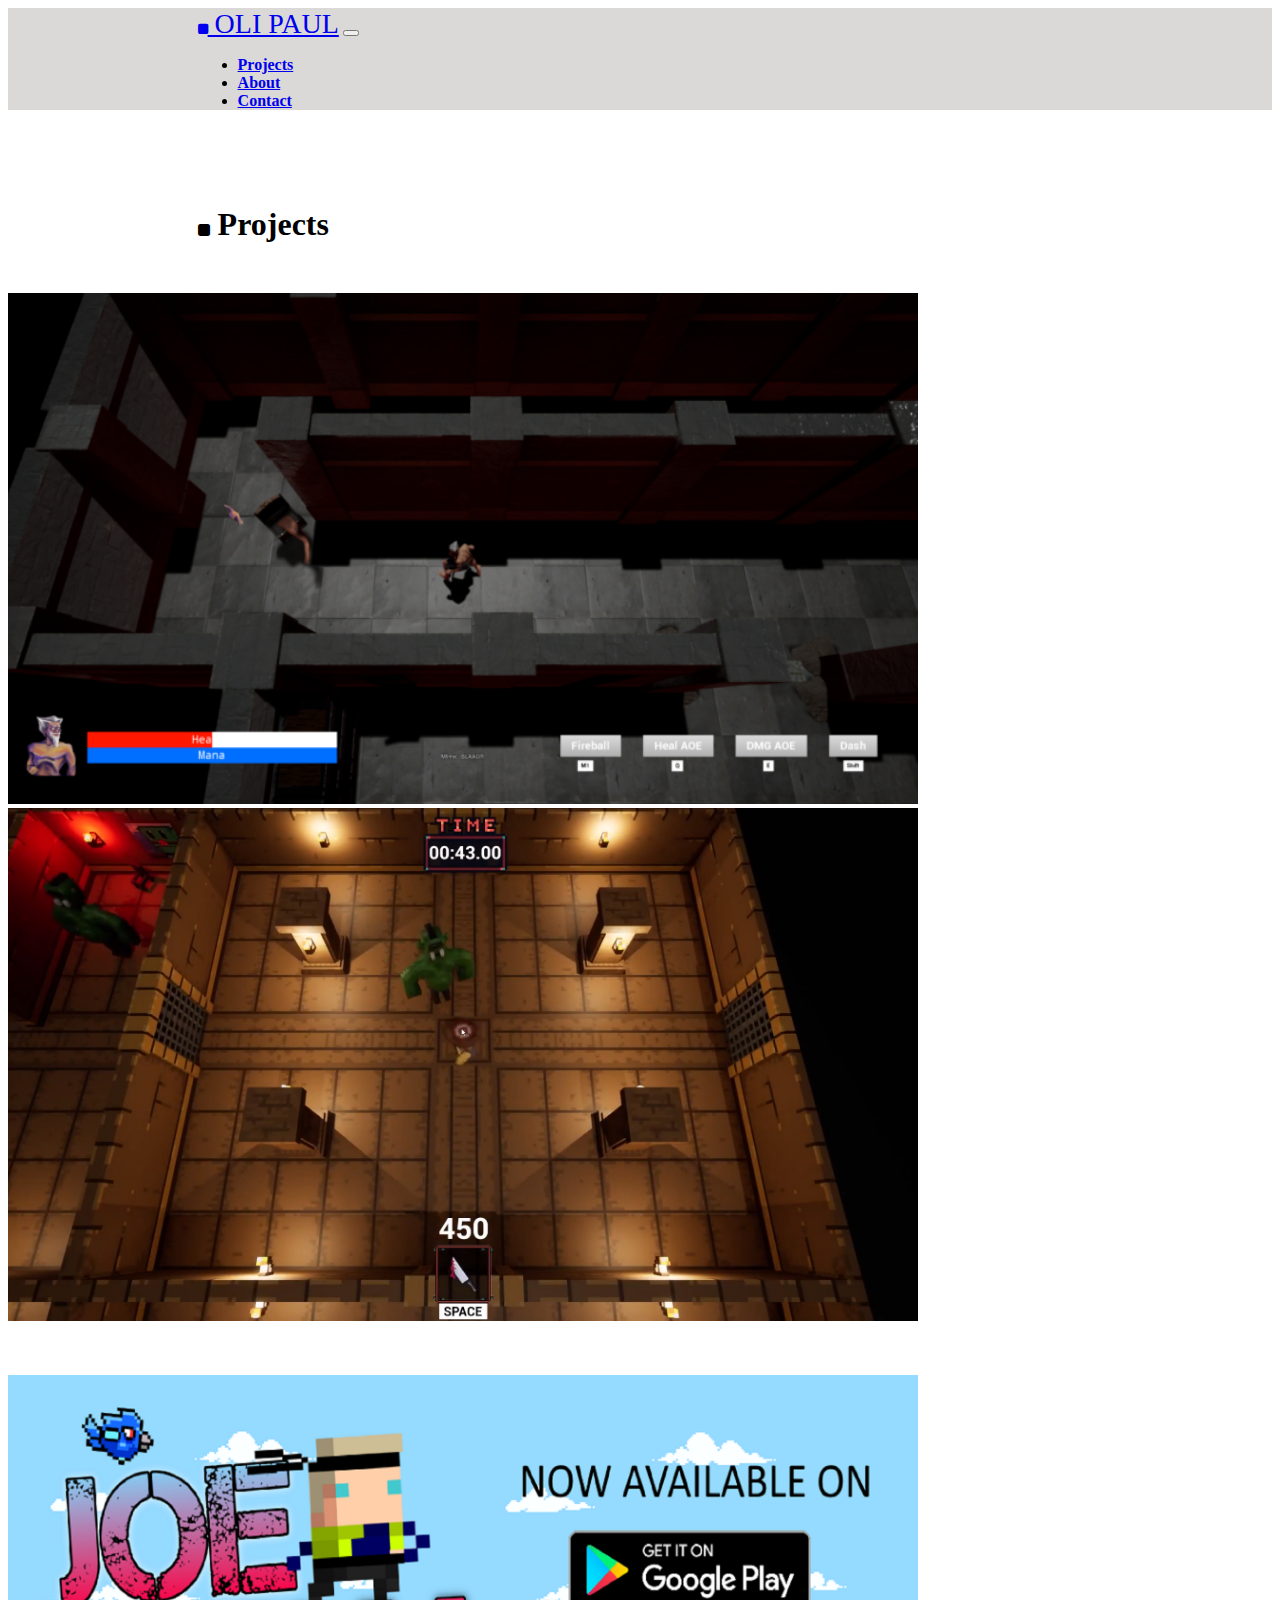
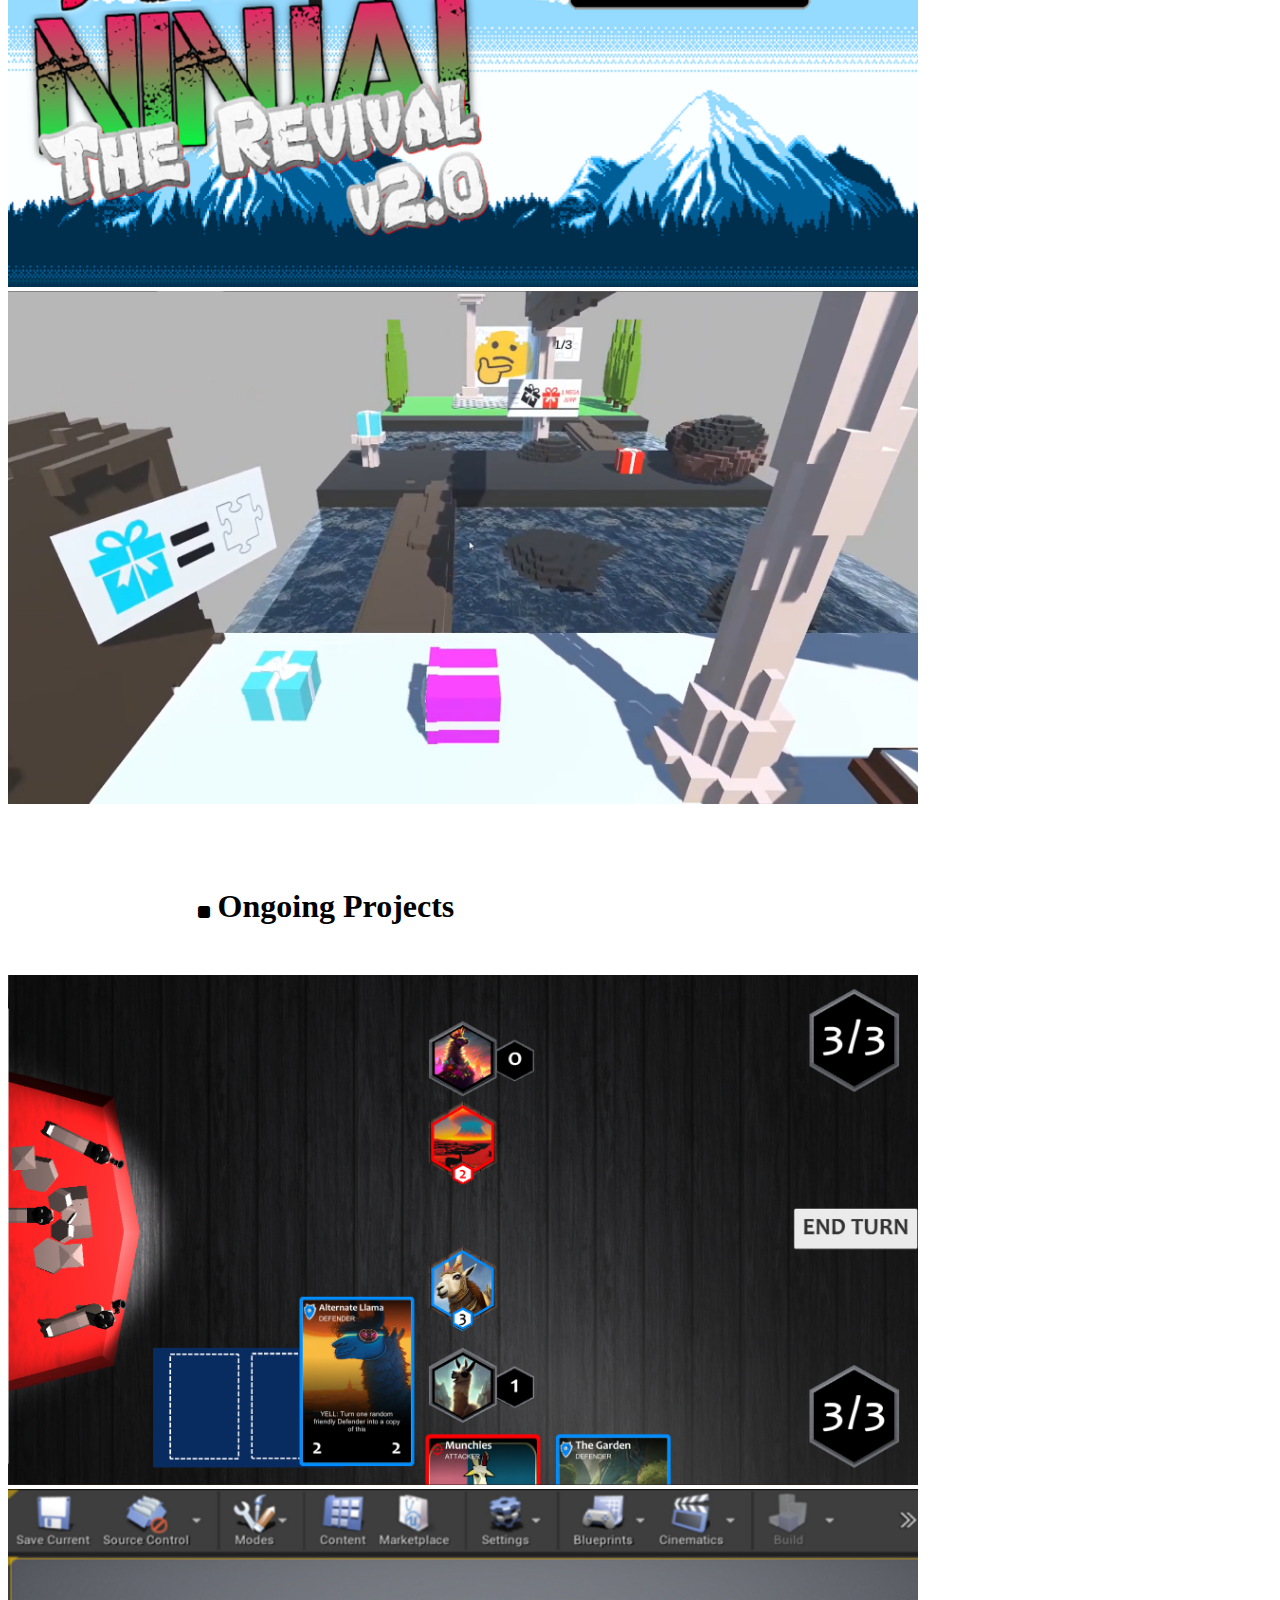
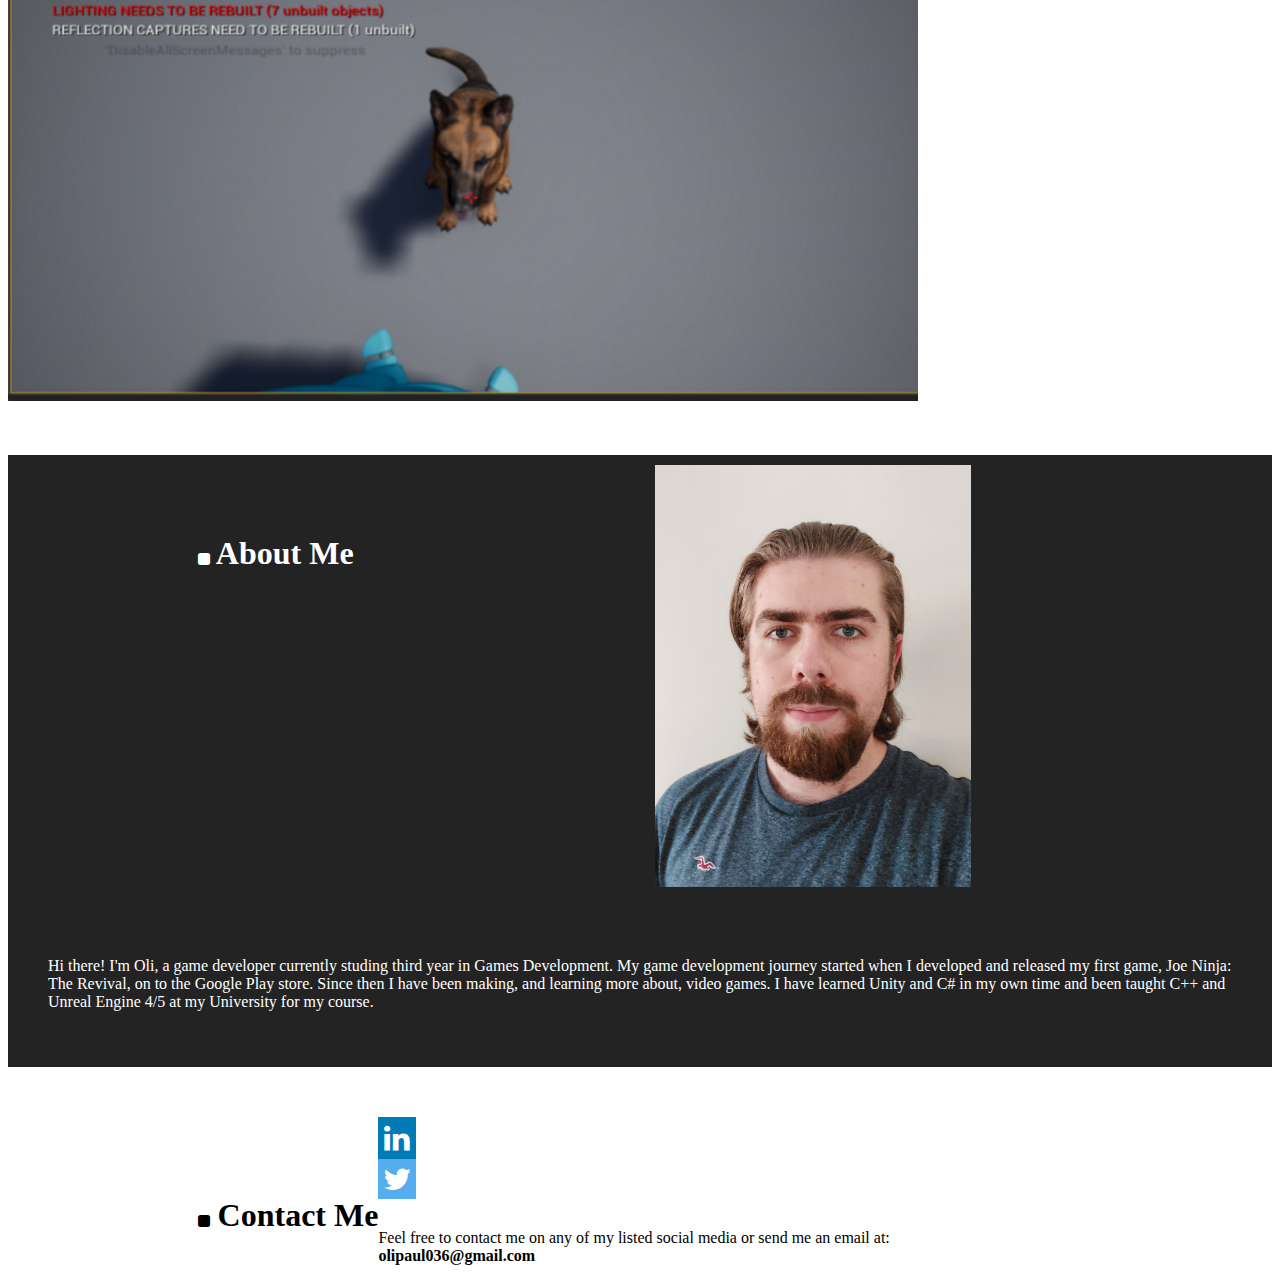
<file: PortfolioWebsite/PortfolioWebsite/Index.html>
﻿<!DOCTYPE html>

<link href="https://cdn.jsdelivr.net/npm/bootstrap@5.3.0-alpha1/dist/css/bootstrap.min.css" rel="stylesheet" integrity="sha384-GLhlTQ8iRABdZLl6O3oVMWSktQOp6b7In1Zl3/Jr59b6EGGoI1aFkw7cmDA6j6gD" crossorigin="anonymous">
<script src="https://cdn.jsdelivr.net/npm/bootstrap@5.3.0-alpha1/dist/js/bootstrap.bundle.min.js" integrity="sha384-w76AqPfDkMBDXo30jS1Sgez6pr3x5MlQ1ZAGC+nuZB+EYdgRZgiwxhTBTkF7CXvN" crossorigin="anonymous"></script>
<link rel="stylesheet" href="https://cdnjs.cloudflare.com/ajax/libs/font-awesome/4.7.0/css/font-awesome.min.css">
<link rel="stylesheet" href="CSS/Styles.css" />

<html lang="en" xmlns="http://www.w3.org/1999/xhtml">
<head>
    <meta charset="utf-8" />
    <meta name="viewport" content="width=device-width, initial-scale=1">
    <title>Oli Paul</title>
</head>
<body>
    <!-- Navigation -->
    <nav class="navbar navbar-expand-lg navbar-light fixed-top">
        <div class="container">
            <a class="navbar-brand" href="#"><i class="fa fa-square"></i> OLI PAUL</a>
            <button class="navbar-toggler" type="button" data-bs-toggle="collapse" data-bs-target="#navbarResponsive" aria-controls="navbarResponsive" aria-expanded="false" aria-label="Toggle navigation">
                <span class="navbar-toggler-icon"></span>
            </button>
            <div class="collapse navbar-collapse" id="navbarResponsive">
                <ul class="navbar-nav ms-auto">
                    <li class="nav-item active">
                        <a class="nav-link" href="#section1"><b>Projects</b></a>
                    </li>
                    <li class="nav-item">
                        <a class="nav-link" href="#section2"><b>About</b></a>
                    </li>
                    <li class="nav-item">
                        <a class="nav-link" href="#section3"><b>Contact</b></a>
                    </li>
                </ul>
            </div>
        </div>
    </nav>

    <!--Projects Title-->
    <div class="portfolioTitle text-center" id="section1">
        <div class="row">
            <div class="col">
                <h1><i class="fa fa-square"></i> Projects</h1>
            </div>
            <div class="col">

            </div>
        </div>
    </div>
    <!--Projects Showcase-->
    <div class="container text-center">
        <div class="row">
            <div class="col-sm-6">
                <div class="img-wrap">
                    <img src="Images/DW-Image.png" class="image" />
                    <div class="description">
                        <h2>Digital Wizards</h2>

                        <button type="button" onclick="document.location='Game-Pages/DW-Page.html'" class="btn btn-outline-light">More</button>

                        <ul>
                            <li><div class="ue4-tag"><p>UE4</p></div></li>
                            <li><div class="Cplus-tag"><p>C++</p></div></li>
                        </ul>
                    </div>
                </div>
            </div>
            <div class="col-sm-6">
                <div class="img-wrap">
                    <img src="Images/HR-Image2.png" class="image" />
                    <div class="description">
                        <h2>Hardest Route</h2>

                        <button type="button" class="btn btn-outline-light">More</button>

                        <ul>
                            <li><div class="ue5-tag"><p>UE5</p></div></li>
                            <li><div class="bp-tag"><p>Blueprint</p></div></li>
                        </ul>
                    </div>
                </div>
            </div>
        </div>

        <div class="row" style="margin-top: 50px;">
            <div class="col-sm-6">
                <div class="img-wrap">
                    <img src="Images/JN-Image.png" class="image" />
                    <div class="description">
                        <h2>Joe Ninja: The Revival</h2>

                        <button type="button" class="btn btn-outline-light">More</button>

                        <ul>
                            <li><div class="unity-tag"><p>Unity</p></div></li>
                            <li><div class="Csharp-tag"><p>C#</p></div></li>
                        </ul>
                    </div>
                </div>
            </div>
            <div class="col-sm-6">
                <div class="img-wrap">
                    <img src="Images/SB-Image.png" class="image" />
                    <div class="description">
                        <h2>SIMPLE. BOX.</h2>

                        <button type="button" class="btn btn-outline-light">More</button>

                        <ul>
                            <li><div class="unity-tag"><p>Unity</p></div></li>
                            <li><div class="Csharp-tag"><p>C#</p></div></li>
                        </ul>
                    </div>
                </div>
            </div>
        </div>
    </div>

    <!--Ongoing Projects Title-->
    <div class="portfolioTitle text-center">
        <div class="row">
            <div class="col">
                <h1><i class="fa fa-square"></i> Ongoing Projects</h1>
            </div>
            <div class="col">

            </div>
        </div>
    </div>

    <!--Ongoing Projects Showcase-->
    <div class="container text-center">
        <div class="row">
            <div class="col-sm-6">
                <div class="img-wrap">
                    <img src="Images/LP-Image.png" class="image" />
                    <div class="description">
                        <h2>Llama Party</h2>

                        <button type="button" class="btn btn-outline-light">More</button>

                        <ul>
                            <li><div class="unity-tag"><p>Unity</p></div></li>
                            <li><div class="Csharp-tag"><p>C#</p></div></li>
                        </ul>
                    </div>
                </div>
            </div>
            <div class="col-sm-6">
                <div class="img-wrap">
                    <img src="Images/Amalie-Image.png" class="image" />
                    <div class="description">
                        <h2>Amalie</h2>

                        <button type="button" class="btn btn-outline-light">More</button>

                        <ul>
                            <li><div class="ue4-tag"><p>UE4</p></div></li>
                            <li><div class="Cplus-tag"><p>C++</p></div></li>
                        </ul>
                    </div>
                </div>
            </div>
        </div>
    </div>

    <!--About me-->
    <div class="aboutContainer" id="section2">
        <div class="portfolioTitle text-center">
            <div class="row">
                <div class="col">
                    <h1><i class="fa fa-square"></i> About Me</h1>
                </div>
                <div class="col">

                </div>
            </div>
        </div>

        <div class="row">
            <div class="col-sm-5">
                <img src="Images/Me-Image.jpg" />
            </div>
            <div class="col-sm-7">
                <p>Hi there! I'm Oli, a game developer currently studing third year in Games Development. 
                   My game development journey started when I developed and released my first game, 
                   Joe Ninja: The Revival, on to the Google Play store.
                   Since then I have been making, and learning
                   more about, video games. I have learned Unity and C# in my own time and been taught C++ and Unreal Engine 4/5 at my University for my course. </p>
            </div>
        </div>
    </div>

    <div class="contactContainer" id="section3">
        <div class="portfolioTitle text-center">
            <div class="row">
                <div class="col">
                    <h1><i class="fa fa-square"></i> Contact Me</h1>
                </div>
                <div class="col">

                </div>
            </div>
        </div>

        <div class="row contactInfo">
            <div class="col-sm-6">
                <ul>
                    <li><a href="https://www.linkedin.com/in/oli-paul-138059197/" class="fa fa-linkedin"></a></li>
                    <li><a href="https://twitter.com/OliPaul036" class="fa fa-twitter"></a></li>
                </ul>
            </div>
            <div class="col-sm-6">
                <p>
                    Feel free to contact me on any of my listed social media or send me an email at: <br />
                    <b>olipaul036@gmail.com</b>
                </p>
            </div>
        </div>
    </div>
</body>
</html>
<script>
$(document).ready(function() {

    $("a[href*=#]").click(function(event){     
        event.preventDefault();
        $('html,body').animate({scrollTop:$(this.hash).offset().top}, 500);
    });
   
   
// document ready  
});
</script>
</file>
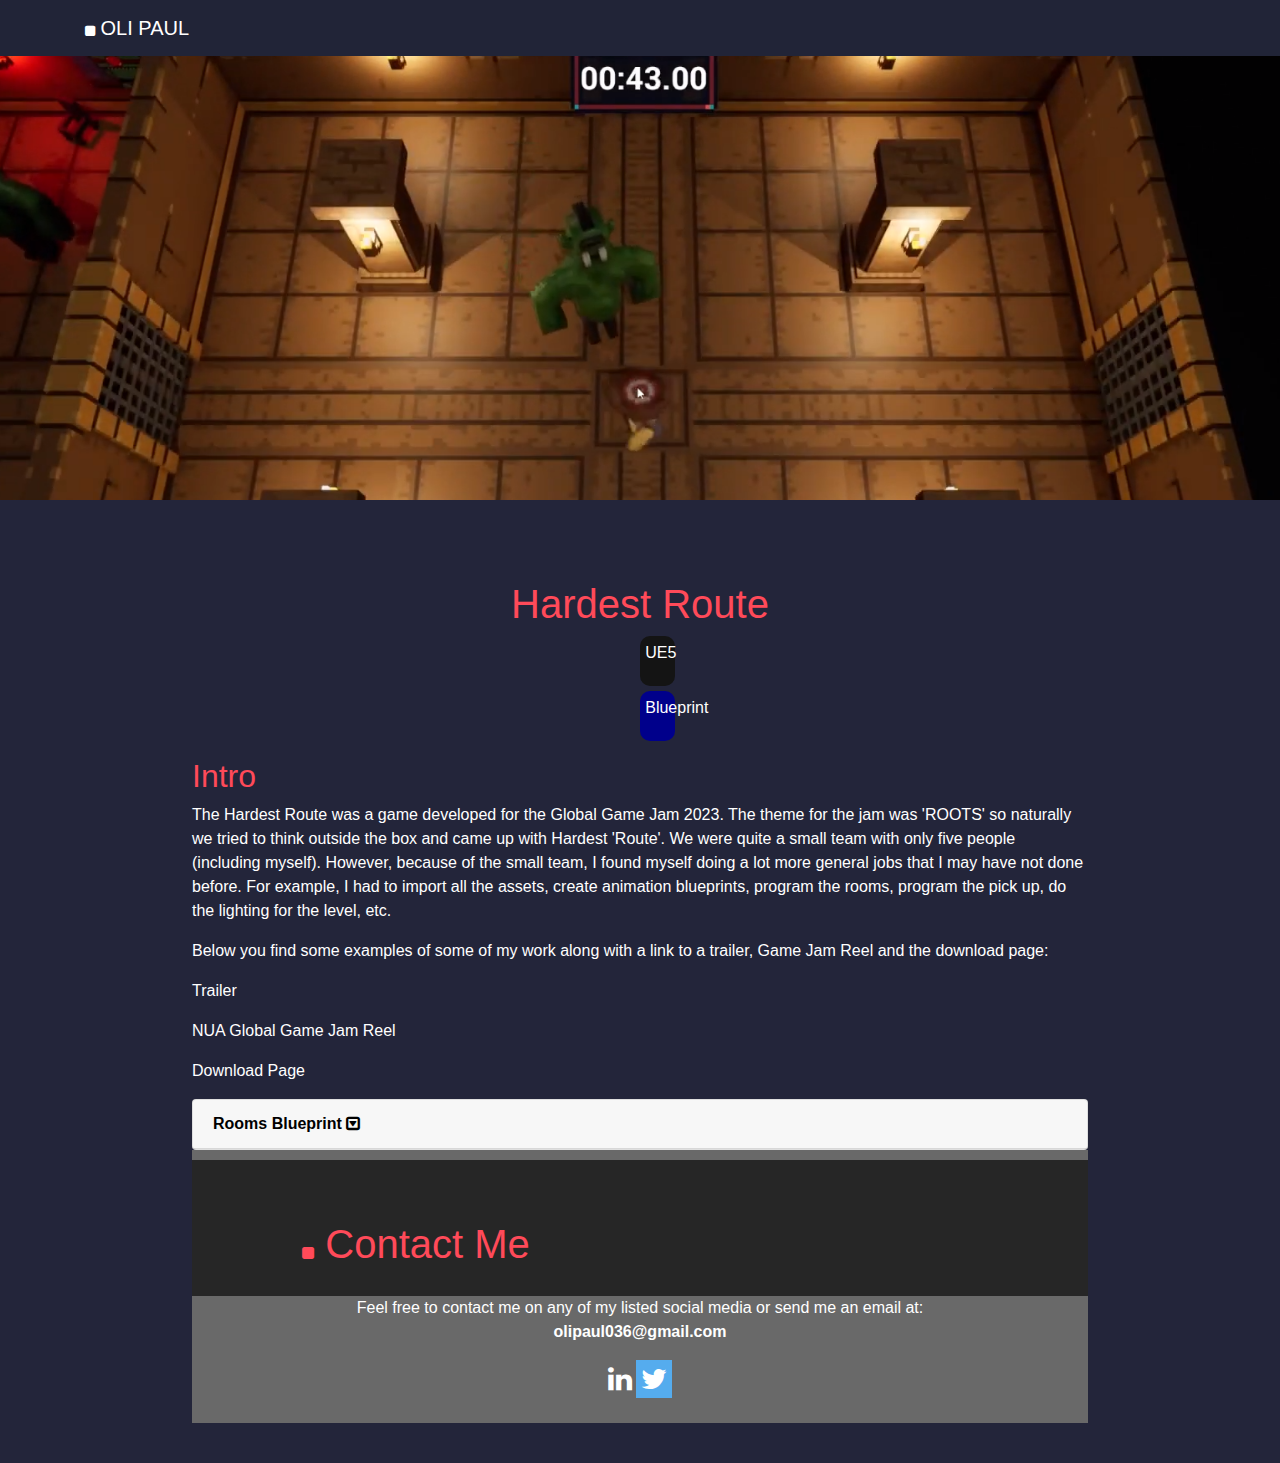
<file: Game-Pages/HR-Page.html>
﻿<!DOCTYPE html>

<link href="https://cdn.jsdelivr.net/npm/bootstrap@5.3.0-alpha1/dist/css/bootstrap.min.css" rel="stylesheet" integrity="sha384-GLhlTQ8iRABdZLl6O3oVMWSktQOp6b7In1Zl3/Jr59b6EGGoI1aFkw7cmDA6j6gD" crossorigin="anonymous">
<script src="https://cdn.jsdelivr.net/npm/bootstrap@5.3.0-alpha1/dist/js/bootstrap.bundle.min.js" integrity="sha384-w76AqPfDkMBDXo30jS1Sgez6pr3x5MlQ1ZAGC+nuZB+EYdgRZgiwxhTBTkF7CXvN" crossorigin="anonymous"></script>
<link rel="stylesheet" href="https://cdnjs.cloudflare.com/ajax/libs/font-awesome/4.7.0/css/font-awesome.min.css">
<link rel="stylesheet" href="../CSS/Styles.css" />
<link rel="stylesheet" href="https://cdn.jsdelivr.net/npm/bootstrap@4.6.2/dist/css/bootstrap.min.css">
<script src="https://cdn.jsdelivr.net/npm/jquery@3.6.3/dist/jquery.slim.min.js"></script>
<script src="https://cdn.jsdelivr.net/npm/popper.js@1.16.1/dist/umd/popper.min.js"></script>
<script src="https://cdn.jsdelivr.net/npm/bootstrap@4.6.2/dist/js/bootstrap.bundle.min.js"></script>

<html lang="en" xmlns="http://www.w3.org/1999/xhtml">
<head>
    <meta charset="utf-8" />
    <title>Oli Paul</title>
</head>
<body>
    <!-- Navigation -->
    <nav class="navbar navbar-expand-lg navbar-light fixed-top">
        <div class="container">
            <a class="navbar-brand" href="../index.html" style="color:white;"><i class="fa fa-square"></i> OLI PAUL</a>
            <button class="navbar-toggler" type="button" data-bs-toggle="collapse" data-bs-target="#navbarResponsive" aria-controls="navbarResponsive" aria-expanded="false" aria-label="Toggle navigation">
                <span class="navbar-toggler-icon"></span>
            </button>
        </div>
    </nav>

    <div class="parallax" style="background-image:url(../Images/HR-Image2.png);"></div>

    <div class="gamePageIntro">
        <h1>Hardest Route</h1>

        <ul>
            <li><div class="ue5-tag"><p>UE5</p></div></li>
            <li><div class="bp-tag"><p>Blueprint</p></div></li>
        </ul>

        <h2>Intro</h2>
        <p>
            The Hardest Route was a game developed for the Global Game Jam 2023. The theme for the jam was 'ROOTS' so naturally we tried to think outside the box
            and came up with Hardest 'Route'. We were quite a small team with only five people (including myself).
            However, because of the small team, I found myself doing a lot more general jobs that I may have not done before. For example,
            I had to import all the assets, create animation blueprints, program the rooms, program the pick up, do the lighting for the level, etc.


        </p>

        <p>
            Below you find some examples of some of my work along with a link to a trailer, Game Jam Reel and the download page:
        </p>

        <a href="https://www.youtube.com/watch?v=pIXI_-lv7Xo"><p> Trailer </p></a>
        <a href="https://www.nua.ac.uk/about-nua/news/global-game-jam-2023/"><p> NUA Global Game Jam Reel </p></a>
        <a href="https://globalgamejam.org/2023/games/hardest-route-1"><p> Download Page </p></a>

        <!-- Collapsible info -->
        <div id="accordion">
            <div class="card">
                <div class="card-header">
                    <a class="card-link" data-toggle="collapse" href="#collapseOne">
                        Rooms Blueprint <i class="fa fa-caret-square-o-down"></i>
                    </a>
                </div>
                <div id="collapseOne" class="collapse" data-parent="#accordion">
                    <div class="card-body">
                        <img src="../Images/Misc-Images/HRRoom-Image.png" />

                        <p>
                            This is the blueprint for the rooms I created that we used for Hardest Route. Each room had four doors and the doors had
                            to be closed if the player was with an enemy and they had to open when the enemy was defeated, or when they ran out of stamina.
                            Each room also had its own camera that the players perspective changed to whenever they went into a new room. Ideally there would
                            be only one camera in use but because we only had 48 hours it was much faster for me to make it so that the players perspective would
                            jump from one camera to the other, instead of one camera being used and making that jump to where I want.
                        </p>

                        <p>
                            There are also some variables in use as well. Most of these are simple checks to see if the player is still inside the room,
                            if the player has finished the room or if the room is empty to begin with. But, there is also an integer that keeps track of how
                            many enemies we spawned in the room. As we were making a game about finding the best route around the level, some rooms would have 3, 2 or possibly
                            no enemies in at all. So it was important to keep track.
                        </p>

                        <img src="../Images/Misc-Images/HRDecrement-Image.png" />

                        <p>
                            Above is a very simple blueprint function but I wanted to show how the Enemy Count integer was being used. Enemy Count was being used
                            to not only keep track but also to check if a room was finished or not. Essentially we want the room doors to open when the enemies are
                            defeated so whenever that happens to an enemy we decrement the enemy count. If the enemy count for that room then drops below 0 then the doors
                            open and the player can proceed.
                        </p>

                        <img src="../Images/Misc-Images/HRUpdateDoorsZoomed-Image.png" />

                        <p>
                            With the enemies tracked and counted, I would use this to update the doors in the room. It was quite simple, whenever the Update Doors function was called,
                            it would see if the player was inside the room first. Then it would check to see if the enemy count is greater than 0. If not then the doors would stay shut, by
                            making their Z location 0. If the enemies were defeated, i.e. the enemy counter is less than or equal to 0, then doors would open, by setting their z location
                            to -500. 
                        </p>
                    </div>
                </div>
            </div>
        </div>
        <!-- Footer/ Contact Me -->
        <div class="contactContainer" id="section3" style="padding-bottom:25px;">
            <div class="portfolioTitle text-center container">
                <div class="row">
                    <div class="col">
                        <h1><i class="fa fa-square"></i> Contact Me</h1>
                    </div>
                    <div class="col">

                    </div>
                </div>
            </div>
            <p>
                Feel free to contact me on any of my listed social media or send me an email at: <br />
                <b>olipaul036@gmail.com</b>
            </p>

            <a href="https://www.linkedin.com/in/oli-paul-138059197/" class="fa fa-linkedin" style="font-size:28px;"></a>
            <a href="https://twitter.com/OliPaul036" class="fa fa-twitter" style="font-size:28px;"></a>
        </div>
    </div>


</body>
</html>
</file>
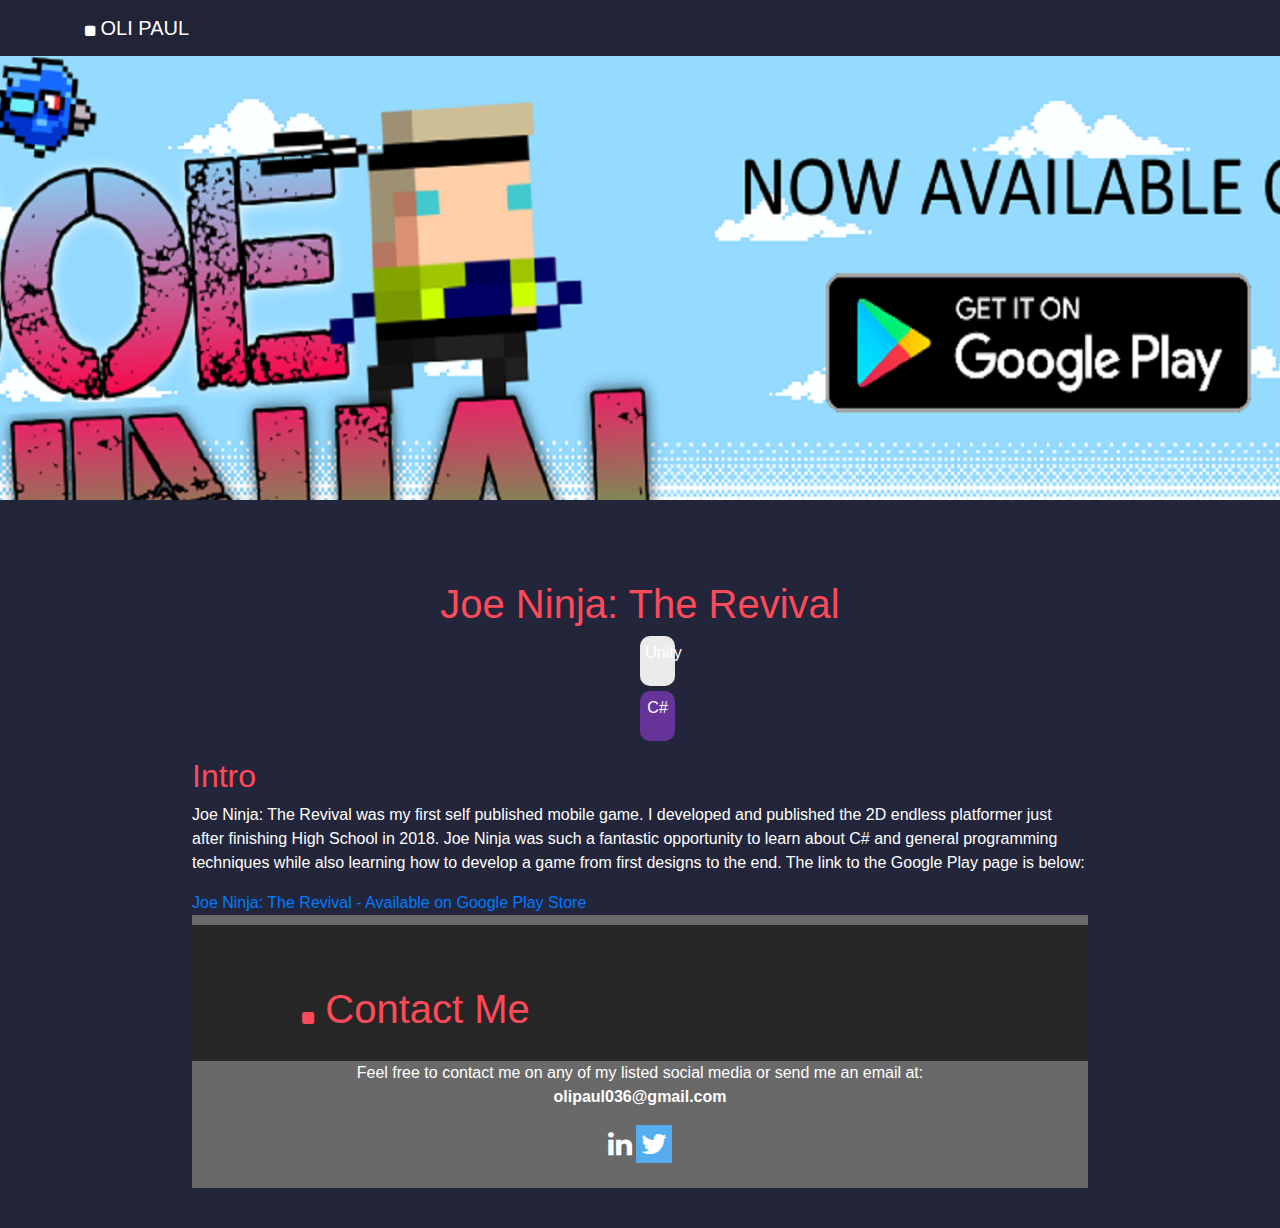
<file: Game-Pages/JN-Page.html>
﻿<!DOCTYPE html>

<link href="https://cdn.jsdelivr.net/npm/bootstrap@5.3.0-alpha1/dist/css/bootstrap.min.css" rel="stylesheet" integrity="sha384-GLhlTQ8iRABdZLl6O3oVMWSktQOp6b7In1Zl3/Jr59b6EGGoI1aFkw7cmDA6j6gD" crossorigin="anonymous">
<script src="https://cdn.jsdelivr.net/npm/bootstrap@5.3.0-alpha1/dist/js/bootstrap.bundle.min.js" integrity="sha384-w76AqPfDkMBDXo30jS1Sgez6pr3x5MlQ1ZAGC+nuZB+EYdgRZgiwxhTBTkF7CXvN" crossorigin="anonymous"></script>
<link rel="stylesheet" href="https://cdnjs.cloudflare.com/ajax/libs/font-awesome/4.7.0/css/font-awesome.min.css">
<link rel="stylesheet" href="../CSS/Styles.css" />
<link rel="stylesheet" href="https://cdn.jsdelivr.net/npm/bootstrap@4.6.2/dist/css/bootstrap.min.css">
<script src="https://cdn.jsdelivr.net/npm/jquery@3.6.3/dist/jquery.slim.min.js"></script>
<script src="https://cdn.jsdelivr.net/npm/popper.js@1.16.1/dist/umd/popper.min.js"></script>
<script src="https://cdn.jsdelivr.net/npm/bootstrap@4.6.2/dist/js/bootstrap.bundle.min.js"></script>

<html lang="en" xmlns="http://www.w3.org/1999/xhtml">
<head>
    <meta charset="utf-8" />
    <title>Oli Paul - Joe Ninja</title>
</head>
<body>
    <!-- Navigation -->
    <nav class="navbar navbar-expand-lg navbar-light fixed-top">
        <div class="container">
            <a class="navbar-brand" href="../index.html" style="color:white;"><i class="fa fa-square"></i> OLI PAUL</a>
            <button class="navbar-toggler" type="button" data-bs-toggle="collapse" data-bs-target="#navbarResponsive" aria-controls="navbarResponsive" aria-expanded="false" aria-label="Toggle navigation">
                <span class="navbar-toggler-icon"></span>
            </button>
        </div>
    </nav>

    <div class="parallax" style="background-image:url(../Images/JN-Image.png);"></div>

    <div class="gamePageIntro">
        <h1>Joe Ninja: The Revival</h1>

        <ul>
            <li><div class="unity-tag" style="background-color:#ebebeb"><p>Unity</p></div></li>
            <li><div class="Csharp-tag"><p>C#</p></div></li>
        </ul>

        <h2>Intro</h2>
        <p>
            Joe Ninja: The Revival was my first self published mobile game. I developed and published the 2D endless platformer just after finishing High School in 2018.
            Joe Ninja was such a fantastic opportunity to learn about C# and general programming techniques while also learning how to develop a game from first designs
            to the end. The link to the Google Play page is below:
        </p>
        <a href="https://play.google.com/store/apps/details?id=com.CodeWolfGamesOli.JoeNinjaTheRevival&hl=en&gl=US">Joe Ninja: The Revival - Available on Google Play Store</a>

        <!-- Footer/ Contact Me -->
        <div class="contactContainer" id="section3" style="padding-bottom:25px;">
            <div class="portfolioTitle text-center container">
                <div class="row">
                    <div class="col">
                        <h1><i class="fa fa-square"></i> Contact Me</h1>
                    </div>
                    <div class="col">

                    </div>
                </div>
            </div>
            <p>
                Feel free to contact me on any of my listed social media or send me an email at: <br />
                <b>olipaul036@gmail.com</b>
            </p>

            <a href="https://www.linkedin.com/in/oli-paul-138059197/" class="fa fa-linkedin" style="font-size:28px;"></a>
            <a href="https://twitter.com/OliPaul036" class="fa fa-twitter" style="font-size:28px;"></a>
        </div>
    </div>


</body>
</html>
</file>
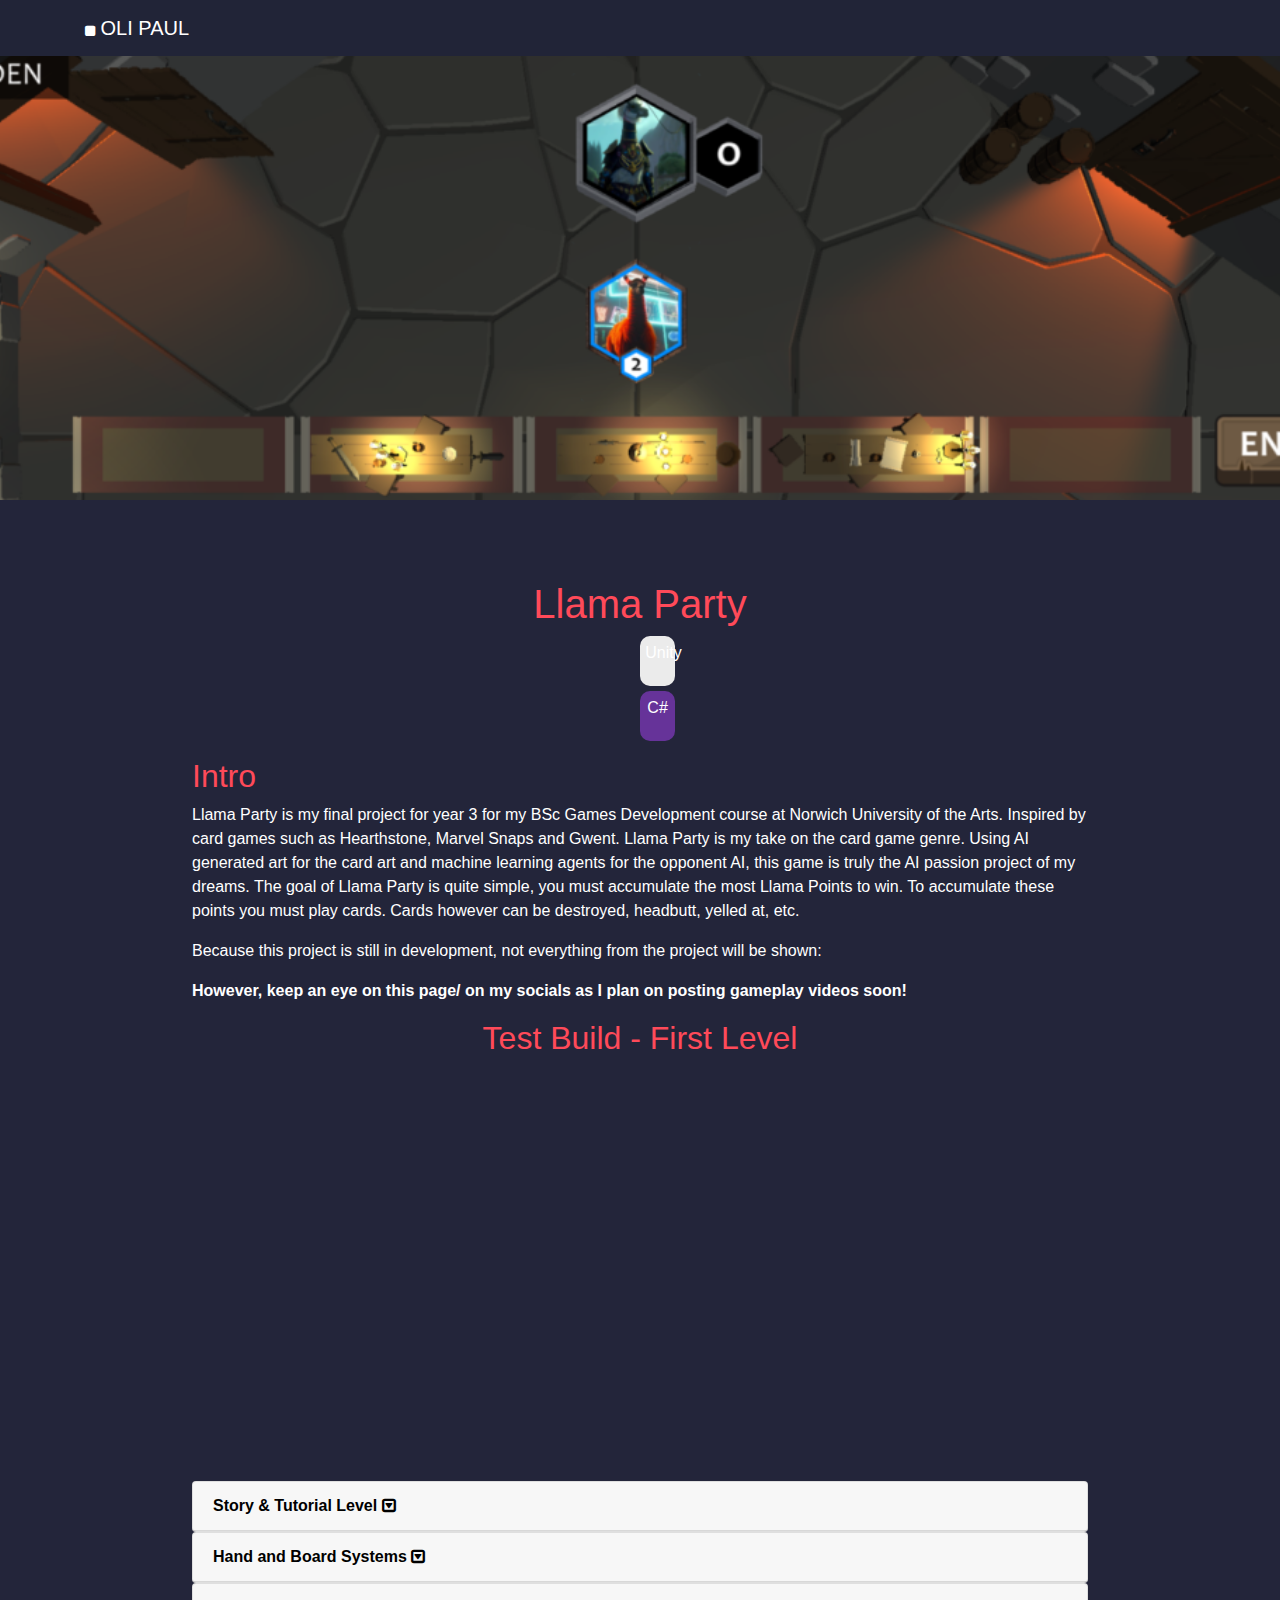
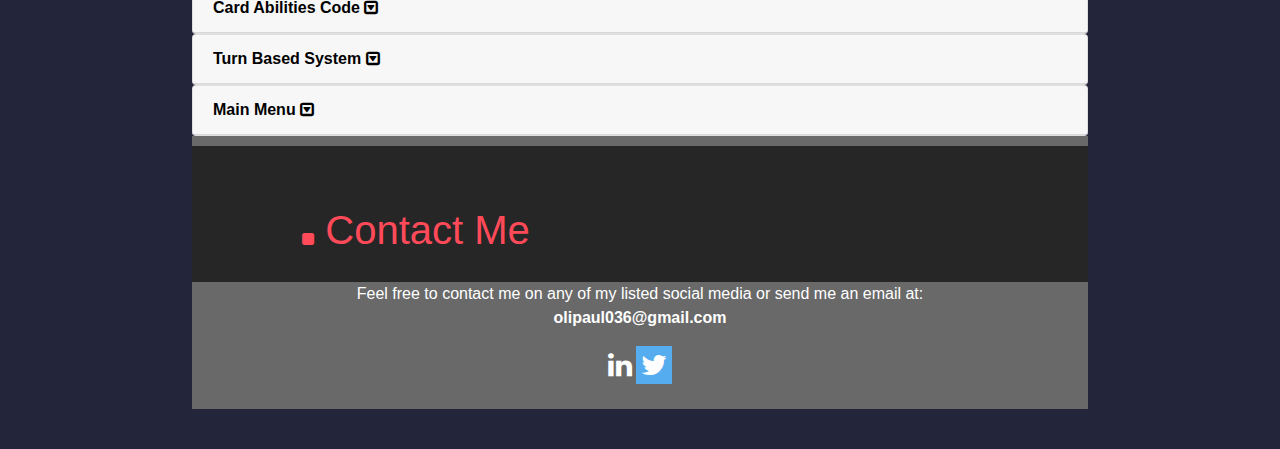
<file: Game-Pages/LP-Page.html>
﻿<!DOCTYPE html>

<link href="https://cdn.jsdelivr.net/npm/bootstrap@5.3.0-alpha1/dist/css/bootstrap.min.css" rel="stylesheet" integrity="sha384-GLhlTQ8iRABdZLl6O3oVMWSktQOp6b7In1Zl3/Jr59b6EGGoI1aFkw7cmDA6j6gD" crossorigin="anonymous">
<script src="https://cdn.jsdelivr.net/npm/bootstrap@5.3.0-alpha1/dist/js/bootstrap.bundle.min.js" integrity="sha384-w76AqPfDkMBDXo30jS1Sgez6pr3x5MlQ1ZAGC+nuZB+EYdgRZgiwxhTBTkF7CXvN" crossorigin="anonymous"></script>
<link rel="stylesheet" href="https://cdnjs.cloudflare.com/ajax/libs/font-awesome/4.7.0/css/font-awesome.min.css">
<link rel="stylesheet" href="../CSS/Styles.css" />
<link rel="stylesheet" href="https://cdn.jsdelivr.net/npm/bootstrap@4.6.2/dist/css/bootstrap.min.css">
<script src="https://cdn.jsdelivr.net/npm/jquery@3.6.3/dist/jquery.slim.min.js"></script>
<script src="https://cdn.jsdelivr.net/npm/popper.js@1.16.1/dist/umd/popper.min.js"></script>
<script src="https://cdn.jsdelivr.net/npm/bootstrap@4.6.2/dist/js/bootstrap.bundle.min.js"></script>

<html lang="en" xmlns="http://www.w3.org/1999/xhtml">
<head>
    <meta charset="utf-8" />
    <title>Oli Paul - Llama Party</title>
</head>
<body>
    <!-- Navigation -->
    <nav class="navbar navbar-expand-lg navbar-light fixed-top">
        <div class="container">
            <a class="navbar-brand" href="../index.html" style="color:white;"><i class="fa fa-square"></i> OLI PAUL</a>
            <button class="navbar-toggler" type="button" data-bs-toggle="collapse" data-bs-target="#navbarResponsive" aria-controls="navbarResponsive" aria-expanded="false" aria-label="Toggle navigation">
                <span class="navbar-toggler-icon"></span>
            </button>
        </div>
    </nav>

    <div class="parallax" style="background-image:url(../Images/LlamaParty-Images/LP-Thumbnail-Image.png);"></div>

    <div class="gamePageIntro">
        <h1>Llama Party</h1>

        <ul>
            <li><div class="unity-tag" style="background-color:#ebebeb"><p>Unity</p></div></li>
            <li><div class="Csharp-tag"><p>C#</p></div></li>
        </ul>

        <h2>Intro</h2>
        <p>
            Llama Party is my final project for year 3 for my BSc Games Development course at Norwich University of the Arts. Inspired by card games such as Hearthstone, Marvel Snaps and
            Gwent. Llama Party is my take on the card game genre. Using AI generated art for the card art and machine learning agents for the opponent AI, this game is truly the AI passion project of my dreams.
            The goal of Llama Party is quite simple, you must accumulate the most Llama Points to win. To accumulate these points you must play cards. Cards however can be destroyed, headbutt, yelled at, etc.
        </p>

        <p>
            Because this project is still in development, not everything from the project will be shown:
        </p>
        <p>
            <b>However, keep an eye on this page/ on my socials as I plan on posting gameplay videos soon!</b>
        </p>

        <h2 style="text-align:center;">Test Build - First Level</h2>

        <iframe width="500" height="415" style="margin-right:auto; margin-left:auto; display:block;" src="https://www.youtube.com/embed/DhDRVd4rCyQ" frameborder="0" allowfullscreen></iframe>

        <!-- Collapsible info -->
        <div id="accordion">
            <div class="card">
                <div class="card-header">
                    <a class="card-link" data-toggle="collapse" href="#collapseOne">
                        Story & Tutorial Level <i class="fa fa-caret-square-o-down"></i>
                    </a>
                </div>
                <div id="collapseOne" class="collapse" data-parent="#accordion">
                    <div class="card-body">
                        <h5>The Story</h5>
                        <p>
                            Yes that's right! There is a small story in Llama Party, mostly so it's a a bit easier to structure the game and levels.
                            The story in Llama Party is that you are a Llama in prison and you make a deal with a Demon to escape. But your escape is stopped by The Warden (the first opponent in the tutorial level)
                            After the escape, The Demon has plans of their own.
                        </p>

                        <h5>Tutorial Level</h5>
                        <p>
                            The first level of the game is when you escape from prison and are faced up against The Warden. This is the tutorial level.
                            The tutorial level serves as an easing into the game and allows the player to grasp the core mechanics of Llama Party.
                        </p>
                        <p>
                            To help explain the mechanics, The Demon has it's own dialogue box and gives hints and tips on how to play the game.
                        </p>

                        <img src="../Images/LlamaParty-Images/Tutorial1-Image.png" style="margin-bottom:25px;" />
                        <p>
                            The Demon starts the level off by explaining that the player has made a deal with them to escape prison. The Demon then
                            gives the player their deck to face off against The Warden.
                        </p>

                        <img src="../Images/LlamaParty-Images/Tutorial2-Image.png" style="margin-bottom:25px;" />
                        <p>
                            Once the player takes the deck of cards from The Demon. The battle starts and The Demon tells the player how to play the game along
                            with some hints and tips.
                        </p>

                        <p>
                            I'm glad I took the time to implement this as it makes the game a lot easier to pick up and play.
                        </p>
                    </div>
                </div>
            </div>

            <!-- Hand and Board Code accordion card -->
            <div class="card">
                <div class="card-header">
                    <a class="card-link" data-toggle="collapse" href="#collapseThree">
                        Hand and Board Systems <i class="fa fa-caret-square-o-down"></i>
                    </a>
                </div>
                <div id="collapseThree" class="collapse" data-parent="#accordion">
                    <div class="card-body">
                        <h5>Player Hand System</h5>
                        <img src="../Images/LlamaParty-Images/LlamaParty-Codesnippets/DrawCode-Snippet.png" style="margin-bottom:25px;" />
                        <p>
                            The code above is from DrawSystem.cs and allows the player to draw up to three cards at the start of every turn.
                        </p>
                        <p>
                            It firstly checks to see if the deck has more than one card; then it picks a random card from 0 to the maximum size of the deck list; then a for
                            loop going through each availabe space in the players hand. If it finds a space, then it set actives, or draws, the card into that space
                            in the players hand.
                        </p>

                        <h5>Board System</h5>
                        <p>
                            The board system controls the pieces on the board after the player plays a card from their hand. Once the player plays a
                            card from their hand, a 3D board 'piece' is played onto the board representing that card.
                        </p>
                        <img src="../Images/LlamaParty-Images/LlamaParty-Codesnippets/BoardSystem-Snippet.png" style="margin-bottom:25px;" />
                        <p>
                            The board system uses an array of Transforms and Bools, literally. The Transform array 'boardSlots' is so I can edit the position of where these
                            pieces get played in the level. The Bool array 'availableBoardSlots' is to keep track of which boardSlots have a card piece.
                        </p>
                        <p>
                            The code for the board system is quite simple. It goes through which board slots are available, using a for loop. Then if one is true, i.e. available, then
                            it will instantiate (spawn) a card piece there at the location of the Transform but will also make it a child object of the Transform gameobject.
                        </p>

                        <h5>Card Hand Script</h5>
                        <img src="../Images/LlamaParty-Images/LlamaParty-Codesnippets/CardHand-OnPointerUp-Snippet.png" style="margin-bottom:25px;" />
                        <p>
                            The 'Card Hand Script' is the script that the card in the players hand has. This script controls playing its represented piece onto the board
                            if the player wants to play that card. Before being played, the card checks to see if the current amount of Llama Orbs (the cost to play a card)
                            is enough and if the player side is available (i.e. check to see if the players side is already full). If both are true then the card gets played and then
                            gets discarded.
                        </p>

                    </div>
                </div>
            </div>

            <!-- Card Abilities accordion card -->
            <div class="card">
                <div class="card-header">
                    <a class="card-link" data-toggle="collapse" href="#collapseFour">
                        Card Abilities Code <i class="fa fa-caret-square-o-down"></i>
                    </a>
                </div>
                <div id="collapseFour" class="collapse" data-parent="#accordion">
                    <div class="card-body">
                        <h5>HEADBUTT Ability</h5>
                        <img src="../Images/LlamaParty-Images/LlamaParty-Codesnippets/endplayerTurn-BattleSystem-Snippet.png" style="margin-bottom:25px;" />

                        <p>
                            In the Battle System script, when the player ends their turn. A for loop goes through all the availableBoardSlots that have
                            a card on them, basically the opposite to what the playCard function does as that checks for all availableBoardSlots that do not
                            have cards on them.
                        </p>

                        <p>
                            If it finds a board slot that has a card on it, then it checks to see if that card has the 'CardHeadButt' script component attached to
                            it. If it does then it executes a function on that gameobject from that script called 'attackPlayer'.
                        </p>

                        <img src="../Images/LlamaParty-Images/LlamaParty-Codesnippets/CardHeadbutt-attackPlayer-Snippet.png" style="margin-bottom:25px;" />
                        <p>
                            The attackPlayer function is what you'd expect it to be, in that it attacks the opposing player after the other player has activated it.
                            It checks to see if headButt has been activated, if activated then checks to see if this a player 1 card or a player 2 card, so that points
                            can be added or taken away accordingly. Then the piece on the board is raised up, just so the player can have some visualisation of what is happening.
                            Then canCharge is set to true.
                        </p>

                        <img src="../Images/LlamaParty-Images/LlamaParty-Codesnippets/Update-canCharge-Snippet.png" style="margin-bottom:25px;" />
                        <p>
                            If canCharge is true then the piece flies towards the opposing players portrait and destroys itself and takes away the points in the process. I will be
                            adding some particle effects for this as well when the piece destroys itself for more visual feedback and fun.
                        </p>
                    </div>
                </div>
            </div>

            <!-- Turn Based System accordion card -->
            <div class="card">
                <div class="card-header">
                    <a class="card-link" data-toggle="collapse" href="#collapseTwo">
                        Turn Based System <i class="fa fa-caret-square-o-down"></i>
                    </a>
                </div>
                <div id="collapseTwo" class="collapse" data-parent="#accordion">
                    <div class="card-body">
                        <img src="../Images/Code-Snippets/LPBattleState1-Snippet.png" style="width:50%; height:auto;" />

                        <p>
                            Using an enum to track whose turn is whose and to see if the player has lost or won, the 'BattleSystem' controls the entire flow of the game
                            It also keeps track of the number of turns and executes a simple AI for testing.
                        </p>

                        <img src="../Images/Code-Snippets/LPBattleState2-Snippet.png" style="width:50%; height:auto;" />

                        <p>
                            IEnumerators allow me to further control the flow of the game as the game can say what turn is starting, then wait 2 seconds, the start the players turn.
                            At the start of the players turn, the BattleState script calls functions from the 'orbSystem' and the 'drawSystem'. The orbSystem is called to reset the
                            players orbs back up to the maximum which is 3 and the draw system is used to draw cards.
                        </p>

                        <img src="../Images/Code-Snippets/LPBattleState3-Snippet.png" style="width:50%; height:auto;" />

                        <p>
                            Once the player ends their turn, a coroutine then starts the enemy's turn and the BattleState script executes the simple AI
                            I programmed that only plays one card as I am still testing the cards mechanics. After the basic AI has played its card, it ends its turn
                            and starts the players turn again at the beginning of turn 2.
                        </p>
                    </div>
                </div>
            </div>

            <!-- Main Menu accordion card -->
            <div class="card">
                <div class="card-header">
                    <a class="card-link" data-toggle="collapse" href="#collapseFive">
                        Main Menu <i class="fa fa-caret-square-o-down"></i>
                    </a>
                </div>
                <div id="collapseFive" class="collapse" data-parent="#accordion">
                    <div class="card-body">
                        <img src="../Images/LlamaParty-Images/MainMenu1-Image.png" style="margin-bottom:25px;" />
                        <img src="../Images/LlamaParty-Images/MainMenu2-Image.png" style="margin-bottom:25px;" />
                    </div>
                </div>
            </div>
        </div>
        <!-- Footer/ Contact Me -->
        <div class="contactContainer" id="section3" style="padding-bottom:25px;">
            <div class="portfolioTitle text-center container">
                <div class="row">
                    <div class="col">
                        <h1><i class="fa fa-square"></i> Contact Me</h1>
                    </div>
                    <div class="col">

                    </div>
                </div>
            </div>
            <p>
                Feel free to contact me on any of my listed social media or send me an email at: <br />
                <b>olipaul036@gmail.com</b>
            </p>

            <a href="https://www.linkedin.com/in/oli-paul-138059197/" class="fa fa-linkedin" style="font-size:28px;"></a>
            <a href="https://twitter.com/OliPaul036" class="fa fa-twitter" style="font-size:28px;"></a>
        </div>
    </div>


</body>
</html>
</file>
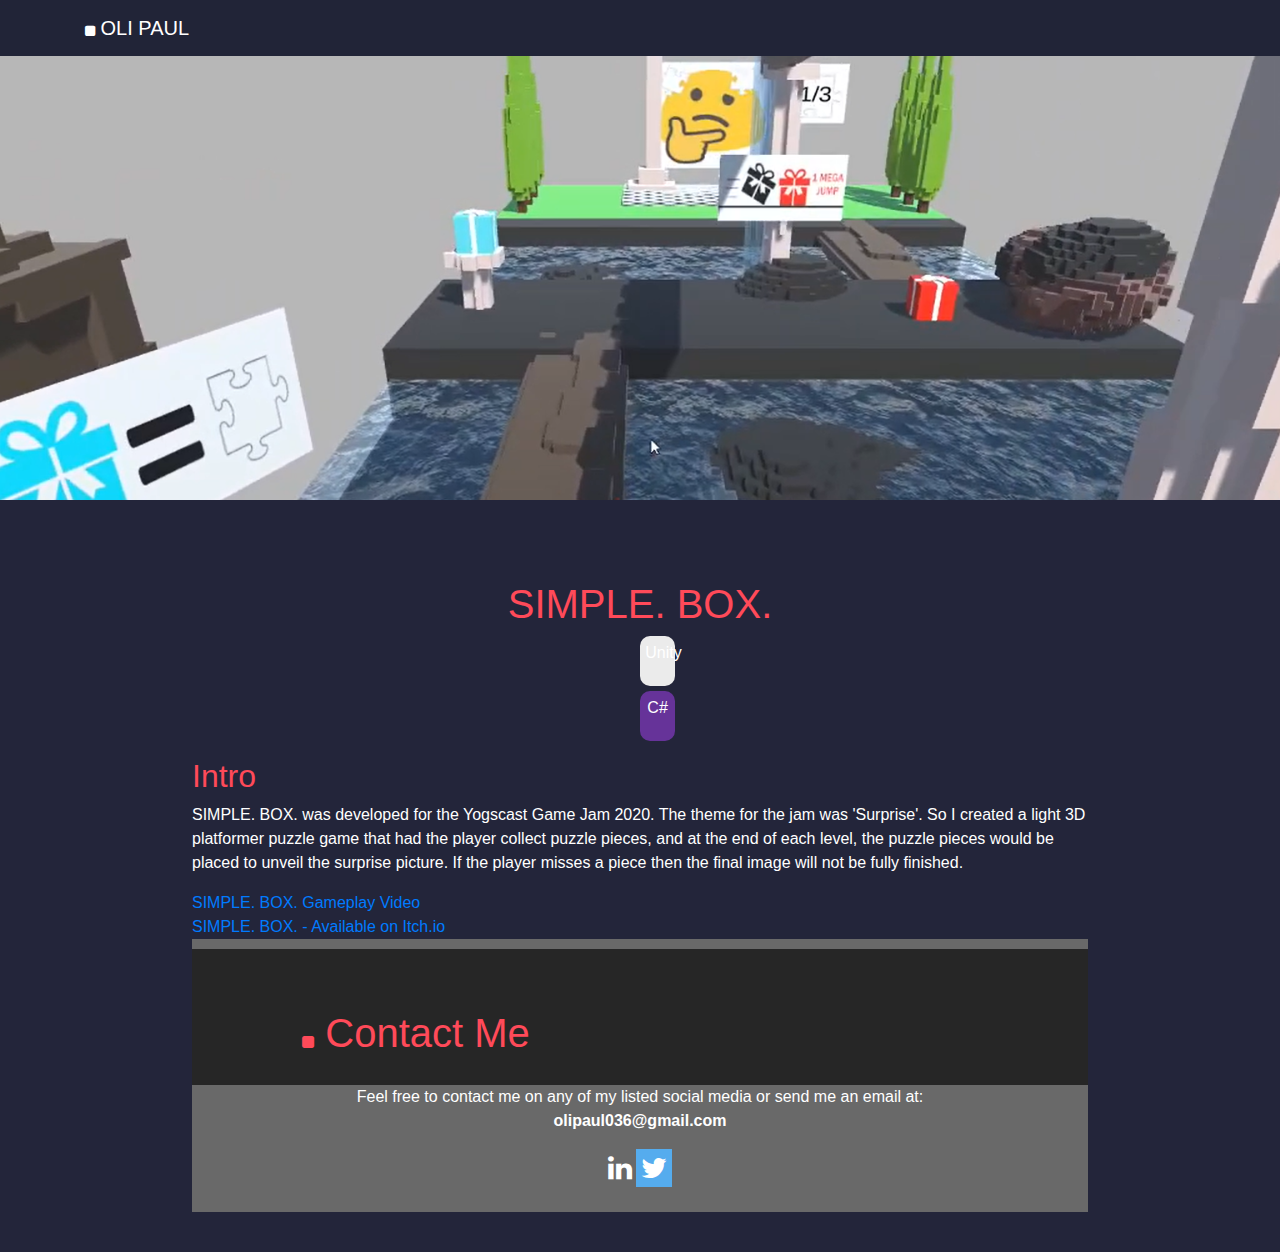
<file: Game-Pages/SB-Page.html>
﻿<!DOCTYPE html>

<link href="https://cdn.jsdelivr.net/npm/bootstrap@5.3.0-alpha1/dist/css/bootstrap.min.css" rel="stylesheet" integrity="sha384-GLhlTQ8iRABdZLl6O3oVMWSktQOp6b7In1Zl3/Jr59b6EGGoI1aFkw7cmDA6j6gD" crossorigin="anonymous">
<script src="https://cdn.jsdelivr.net/npm/bootstrap@5.3.0-alpha1/dist/js/bootstrap.bundle.min.js" integrity="sha384-w76AqPfDkMBDXo30jS1Sgez6pr3x5MlQ1ZAGC+nuZB+EYdgRZgiwxhTBTkF7CXvN" crossorigin="anonymous"></script>
<link rel="stylesheet" href="https://cdnjs.cloudflare.com/ajax/libs/font-awesome/4.7.0/css/font-awesome.min.css">
<link rel="stylesheet" href="../CSS/Styles.css" />
<link rel="stylesheet" href="https://cdn.jsdelivr.net/npm/bootstrap@4.6.2/dist/css/bootstrap.min.css">
<script src="https://cdn.jsdelivr.net/npm/jquery@3.6.3/dist/jquery.slim.min.js"></script>
<script src="https://cdn.jsdelivr.net/npm/popper.js@1.16.1/dist/umd/popper.min.js"></script>
<script src="https://cdn.jsdelivr.net/npm/bootstrap@4.6.2/dist/js/bootstrap.bundle.min.js"></script>

<html lang="en" xmlns="http://www.w3.org/1999/xhtml">
<head>
    <meta charset="utf-8" />
    <title>Oli Paul - Simple Box</title>
</head>
<body>
    <!-- Navigation -->
    <nav class="navbar navbar-expand-lg navbar-light fixed-top">
        <div class="container">
            <a class="navbar-brand" href="../index.html" style="color:white;"><i class="fa fa-square"></i> OLI PAUL</a>
            <button class="navbar-toggler" type="button" data-bs-toggle="collapse" data-bs-target="#navbarResponsive" aria-controls="navbarResponsive" aria-expanded="false" aria-label="Toggle navigation">
                <span class="navbar-toggler-icon"></span>
            </button>
        </div>
    </nav>

    <div class="parallax" style="background-image:url(../Images/SB-Image.png);"></div>

    <div class="gamePageIntro">
        <h1>SIMPLE. BOX.</h1>

        <ul>
            <li><div class="unity-tag" style="background-color:#ebebeb"><p>Unity</p></div></li>
            <li><div class="Csharp-tag"><p>C#</p></div></li>
        </ul>

        <h2>Intro</h2>
        <p>
            SIMPLE. BOX. was developed for the Yogscast Game Jam 2020. The theme for the jam was 'Surprise'. So I created
            a light 3D platformer puzzle game that had the player collect puzzle pieces, and at the end of each level, the puzzle pieces would
            be placed to unveil the surprise picture. If the player misses a piece then the final image will not be fully finished.
        </p>
        <a href="https://www.youtube.com/watch?v=QutMBkwR8_Q">SIMPLE. BOX. Gameplay Video</a>
        <br />
        <a href="https://olipaul036.itch.io/simple-box">SIMPLE. BOX. - Available on Itch.io</a>

        <!-- Footer/ Contact Me -->
        <div class="contactContainer" id="section3" style="padding-bottom:25px;">
            <div class="portfolioTitle text-center container">
                <div class="row">
                    <div class="col">
                        <h1><i class="fa fa-square"></i> Contact Me</h1>
                    </div>
                    <div class="col">

                    </div>
                </div>
            </div>
            <p>
                Feel free to contact me on any of my listed social media or send me an email at: <br />
                <b>olipaul036@gmail.com</b>
            </p>

            <a href="https://www.linkedin.com/in/oli-paul-138059197/" class="fa fa-linkedin" style="font-size:28px;"></a>
            <a href="https://twitter.com/OliPaul036" class="fa fa-twitter" style="font-size:28px;"></a>
        </div>
    </div>


</body>
</html>
</file>
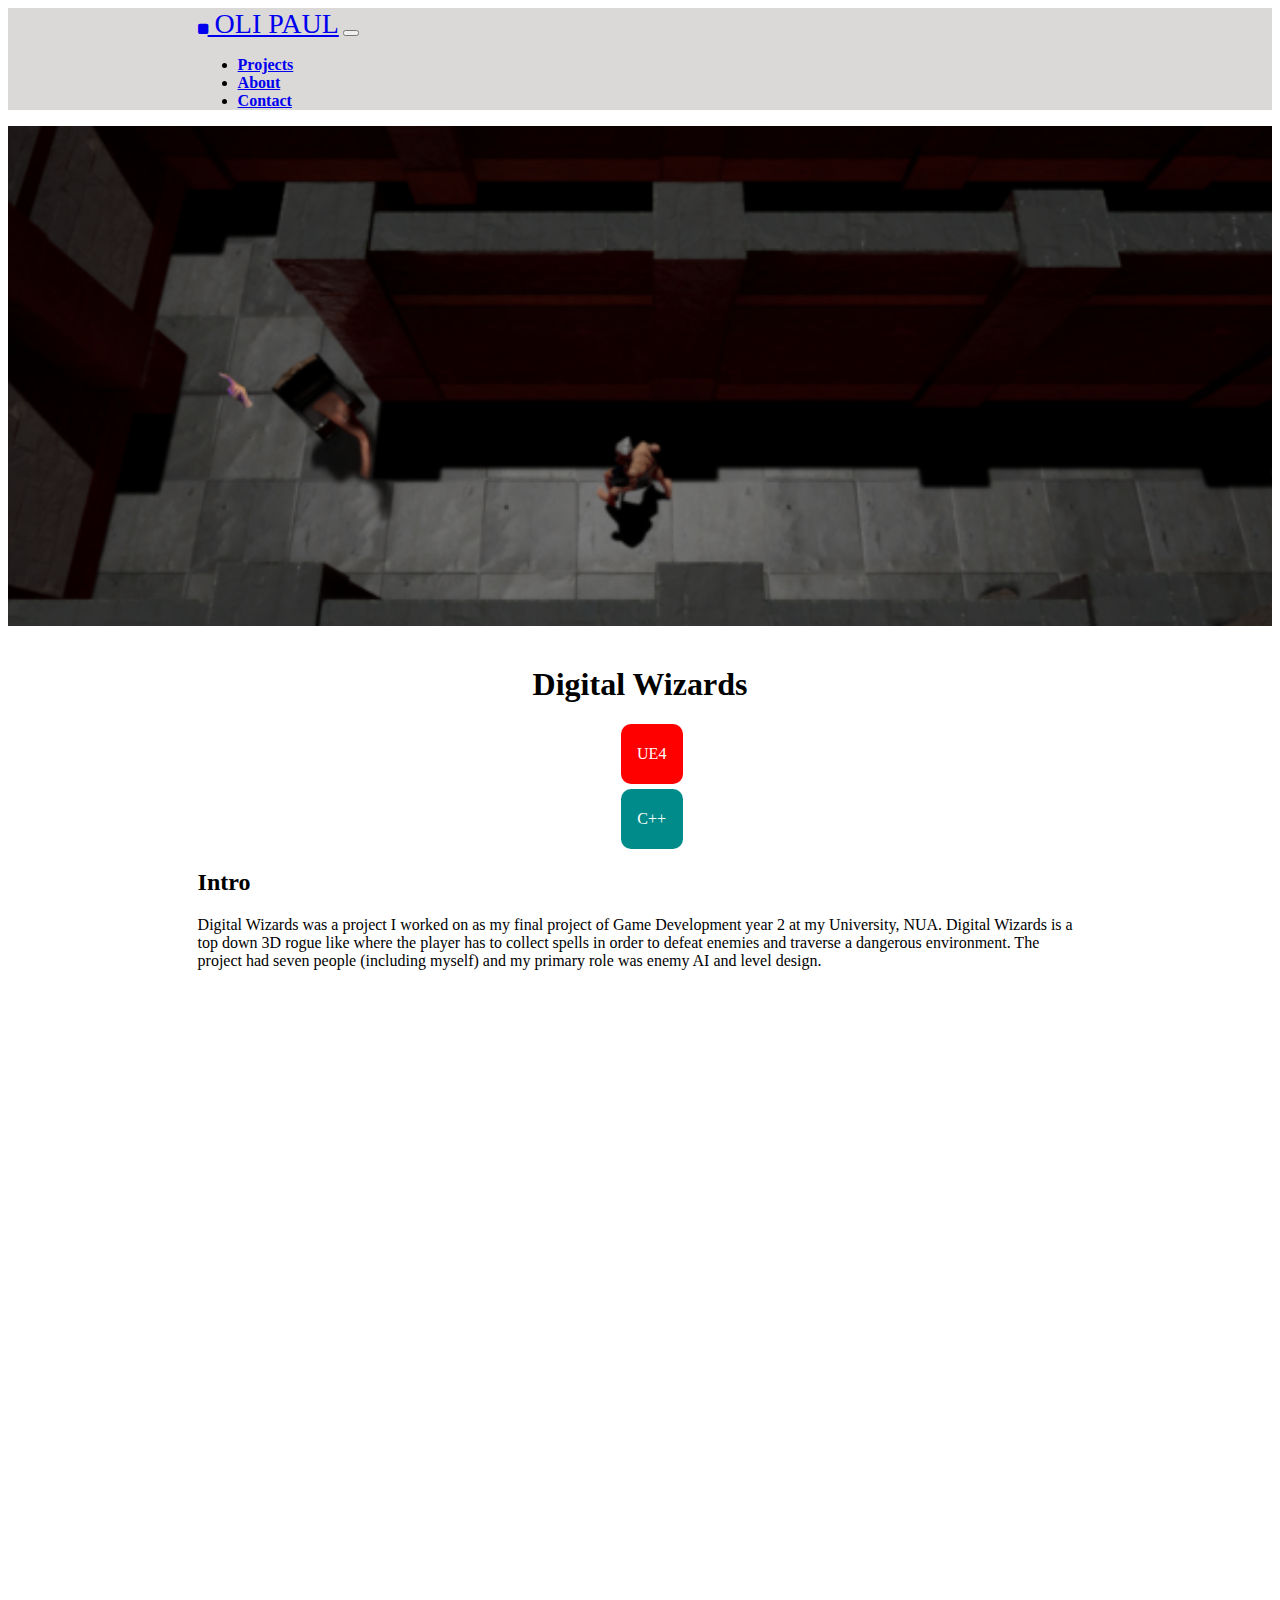
<file: PortfolioWebsite/PortfolioWebsite/Game-Pages/DW-Page.html>
﻿<!DOCTYPE html>

<link href="https://cdn.jsdelivr.net/npm/bootstrap@5.3.0-alpha1/dist/css/bootstrap.min.css" rel="stylesheet" integrity="sha384-GLhlTQ8iRABdZLl6O3oVMWSktQOp6b7In1Zl3/Jr59b6EGGoI1aFkw7cmDA6j6gD" crossorigin="anonymous">
<script src="https://cdn.jsdelivr.net/npm/bootstrap@5.3.0-alpha1/dist/js/bootstrap.bundle.min.js" integrity="sha384-w76AqPfDkMBDXo30jS1Sgez6pr3x5MlQ1ZAGC+nuZB+EYdgRZgiwxhTBTkF7CXvN" crossorigin="anonymous"></script>
<link rel="stylesheet" href="https://cdnjs.cloudflare.com/ajax/libs/font-awesome/4.7.0/css/font-awesome.min.css">
<link rel="stylesheet" href="../CSS/Styles.css" />

<html lang="en" xmlns="http://www.w3.org/1999/xhtml">
<head>
    <meta charset="utf-8" />
    <title>Oli Paul</title>
</head>
<body>
    <!-- Navigation -->
    <nav class="navbar navbar-expand-lg navbar-light fixed-top">
        <div class="container">
            <a class="navbar-brand" href="../Index.html"><i class="fa fa-square"></i> OLI PAUL</a>
            <button class="navbar-toggler" type="button" data-bs-toggle="collapse" data-bs-target="#navbarResponsive" aria-controls="navbarResponsive" aria-expanded="false" aria-label="Toggle navigation">
                <span class="navbar-toggler-icon"></span>
            </button>
            <div class="collapse navbar-collapse" id="navbarResponsive">
                <ul class="navbar-nav ms-auto">
                    <li class="nav-item active">
                        <a class="nav-link" href="#section1"><b>Projects</b></a>
                    </li>
                    <li class="nav-item">
                        <a class="nav-link" href="#section2"><b>About</b></a>
                    </li>
                    <li class="nav-item">
                        <a class="nav-link" href="#section3"><b>Contact</b></a>
                    </li>
                </ul>
            </div>
        </div>
    </nav>

    <div class="parallax"></div>

    <div class="gamePageIntro">
        <h1>Digital Wizards</h1>

        <ul>
            <li><div class="ue4-tag"><p>UE4</p></div></li>
            <li><div class="Cplus-tag"><p>C++</p></div></li>
        </ul>

        <h2>Intro</h2>
        <p>
            Digital Wizards was a project I worked on as my final project of Game Development year 2 at my University, NUA.
            Digital Wizards is a top down 3D rogue like where the player has to collect spells in order to defeat enemies
            and traverse a dangerous environment. The project had seven people (including myself) and my primary role
            was enemy AI and level design.
        </p>
    </div>
</body>
</html>
</file>
<file: PortfolioWebsite/PortfolioWebsite/CSS/Styles.css>
﻿body
{
    
}

.navbar{
    background-color:rgb(164 158 158 / 0.4);
}

.navbar-brand{
    font-size:28px;
}

.navbar-brand i{
    font-size:12px;
}

.navbar .container {
    margin-right: 15%;
    margin-left: 15%;
}

.portfolioTitle{
    margin-right:15%;
    margin-left:15%;
}

.portfolioTitle h1 {
    margin-top: 80px;
    margin-bottom:50px;
    float:left;
}

.portfolioTitle i{
    font-size:14px;
    
}

.img-wrap {
    position: relative;
    height: auto;
    width: 90%;
}

.image {
    width: 80%;
    height: auto;
}

.description {
    opacity: 0;
    transition: .5s ease;
    background-color: rgb(17 17 17 / 0.5);
    position: absolute;
    top: 0;
    bottom: 0;
    left: 0;
    right: 0;
    height: auto;
    width: 80%;
    margin-right: auto;
    margin-left: auto;
}

.description h2{
    color:white;
    padding-top:20px;
}

.img-wrap:hover .description {
    opacity: 1;
    cursor:pointer;
}

.description button{
    margin:auto;
    padding:30px;
}

.description ul {
    list-style-type: none;
    margin: 0;
    padding: 0;
    overflow: hidden;
    bottom: 0px;
    left: 5px;
    position: absolute;
}

.description li {
    float: left;
    padding:5px;
}

.ue4-tag {
    padding: 5px;
    display: block;
    text-align: center;
    text-decoration: none;
    background-color: red;
    color: white;
    border-radius: 10px;
}

.ue5-tag {
    padding: 5px;
    display: block;
    text-align: center;
    text-decoration: none;
    background-color: #141414;
    color: white;
    border-radius: 10px;
}

.Cplus-tag {
    padding: 5px;
    display: block;
    text-align: center;
    text-decoration: none;
    background-color: darkcyan;
    color: white;
    border-radius: 10px;
}

.Csharp-tag {
    padding: 5px;
    display: block;
    text-align: center;
    text-decoration: none;
    background-color: rebeccapurple;
    color: white;
    border-radius: 10px;
}

.bp-tag {
    padding: 5px;
    display: block;
    text-align: center;
    text-decoration: none;
    background-color: darkblue;
    color: white;
    border-radius: 10px;
}

.unity-tag {
    padding: 5px;
    display: block;
    text-align: center;
    text-decoration: none;
    background-color: white;
    color: black;
    border-radius: 10px;
}

.aboutContainer {
    background-color: #232323;
    margin-top: 50px;
    color: white;
    width:100%;
    overflow:hidden;
}

.aboutContainer img{
    width:25%;
    height:auto;
    margin-right:auto;
    margin-left:auto;
    display:block;
    padding:10px;
    margin-bottom:20px;
}

.aboutContainer p{
    padding:40px;
}

.contactContainer {
    margin-top: 50px;
}

.contactInfo{
    margin-right:15%;
    margin-left:15%;
}

.contactInfo ul{
    font-size:30px;
    list-style:none;
}

.fa-twitter {
    background: #55ACEE;
    color: white;
    padding:5px;
    text-decoration:none;
}

.fa-linkedin {
    background: #007bb5;
    color: white;
    padding: 6px;
    text-decoration: none;
}

.parallax {
    /* The image used */
    background-image: url("../Images/DW-Image.png");
    /* Set a specific height */
    min-height: 500px;
    /* Create the parallax scrolling effect */
    background-attachment: fixed;
    background-position: center;
    background-repeat: no-repeat;
    background-size: cover;
}

.gamePageIntro {
    height: 1000px;
    background-color: white;
    margin-right:15%;
    margin-left:15%;
}

.gamePageIntro h1{
    text-align:center;
    margin-top:40px;
}

.gamePageIntro ul{
    list-style:none;
    text-align:center;
    width:10%;
    margin-left:auto;
    margin-right:auto;
}

.gamePageIntro ul li{
    margin:5px;
    width:70%;
    height:auto;
}

.gamePageIntro h2{
        margin-left:auto;
    margin-right:auto;
}
</file>
<file: CSS/Styles.css>
﻿body {
    font-family: Tahoma, sans-serif;
}

.navbar {
    background-color: #212437;
}

.navbar-brand {
    font-size: 20px;
    color: white;
}

.navbar-brand i{
    font-size:12px;
}

.nav-link {
    color: white;
    margin-right:8px;
    border-radius:5px;
}

    .nav-link:hover {
        color: #FF4A59;
        border: 1px solid #FF4A59;
    }

.btn-primary {
    background-color: #23253A;
    border: 1px solid white;
    border-radius: 5px;
    font-weight: bold;
}

    .btn-primary:hover {
        background-color: #FF4A59;
        border:1px solid white;
    }

.projectsShowcase {
    background-color: #23253A;
    width: 100%;
    height: 100%;
    padding-top: 30px;
}

.rowSpacer{
    margin-top:30px;
}

/* Hero Section */
.heroSection{
    margin-top:30px;
    min-height:800px;
    padding-top:200px;
}

    .heroSection h1 {
        color: white;
        font-size: 80px;
        text-align: left;
        margin-top: 20px;
    }

    .heroSection b {
        color: #FF4A59;
    }

    .heroSection h4{
        color:#d1d0d0;
    }

/* Tools Boxes */
.ue5-tag {
    background-color: black;
    color: white;
}

.tag {
    padding: 5px;
    font-weight: 500;
    border-radius: 5px;
    height: 35px;
    text-align:center;
}

    .tag h4 {
        font-size: 20px;
    }

.CP-tag{
    background-color:teal;
}

.BP-tag{
    background-color:blue;
}

.unity-tag {
    background-color: white;
    color: black;
}

.ue5-tag {
    background-color: red;
    color: white;
}

.csharp-tag {
    background-color: rebeccapurple;
    color: white;
}
/* Portfolio Section */
.portfolioSection {
    margin-top: 30px;
}

    .portfolioSection h1 {
        color: #FF4A59;
        font-weight: bold;
        border-top: 5px solid white;
        width: 10%;
        margin-bottom: 30px;
    }

.portfolioBox {
    background-color: #2B2E41;
    color: white;
    min-height: 320px;
    border-bottom: 10px solid #222433;
    position: relative;
}

    .portfolioBox h3 {
        border-left: 5px solid #FF4A59;
        margin-bottom:20px;
    }

    .portfolioBox p {
        padding-left: 10px;
        color: #d1d0d0;
        margin-top:10px;
    }

    .portfolioBox img{
        width:90%;
        height:auto;
        vertical-align:text-bottom;
        padding-top:40px;
    }

.portBoxButtons {
    margin-right: auto;
    margin-left: auto;
    bottom: 0;
    position: absolute;
}

    .portBoxButtons button {
        margin-left: 10px;
    }

.portfolioIntroduction h2 {
    margin-bottom: 15px;
}

.portfolioIntroduction i {
    font-size: 14px;
}


.portfolioTitle {
    background-color: #262626;
    color: white;
    font-weight: bold;
    padding:20px;
}

.portfolioTitle h2 {
    margin-bottom:15px;
}

.portfolioTitle i{
    font-size:14px;
    
}

/* Services Section */
.servicesSection {
    margin-top: 60px;
}

    .servicesSection h1 {
        color: #FF4A59;
        font-weight: bold;
        border-top: 5px solid white;
        width: 10%;
        margin-bottom: 30px;
    }

.servicesBox {
    background-color: #2B2E41;
    padding: 15px;
    min-height: 200px;
    max-width: 306px;
    position: relative;
    border-bottom: 10px solid #222433;
}

    .servicesBox h2 {
        color: #FF4A59;
        float: left;
    }

    .servicesBox i {
        float: right;
        font-size: 24px;
        color: #FF4A59;
        position:absolute;
        right:10px;
    }

    .servicesBox p{
        color:white;
        padding-top:60px;
    }

/* About Me Section */
.aboutSection {
    width: 100%;
    background-color: #222433;
    margin-top: 60px;
    color:white;
    padding-top:90px;
    padding-bottom:90px;
}

    .aboutSection h1 {
        color: white;
        font-weight: bold;
        border-top: 5px solid #FF4A59;
        width: 20%;
        margin-bottom: 30px;
    }

.educationSection {
    background-color: #171923;
}

.educationBox {
    border: 1px solid white;
    border-radius: 5px;
    padding: 15px;
    position: relative;
    margin-top:10px;
}

    .educationBox i {
        float: right;
        font-size: 24px;
        color: #FF4A59;
        position: absolute;
        right: 10px;
        top:10px;
    }

/* Contact Section */
.contactSection {
    margin-top: 60px;
    width: 100%;
    background-color: #FF4A59;
    padding-top: 30px;
    text-align: center;
    padding-bottom: 30px;
}

    .contactSection h1 {
        font-weight: bold;
        border-top: 5px solid white;
        width: 10%;
        margin-bottom: 30px;
        margin-right:auto;
        margin-left:auto;
    }

    .contactSection p{
        color:white;
    }

.project {
    background-color: lightgrey;
    padding-top: 15px;
    padding-bottom: 15px;
}

.projectTitle {
    background-color: #BEBEBE;
    height: auto;
}

.projectTitle h3 {
    font-weight: bold;
    color: black;
}

.projectImage {
    width: 100%;
    min-width: 70%;
    height: auto;
    min-height: 50%;
}

.projectImage img {
    width: 100%;
    min-width:70%;
    height: auto;
    min-height:50%;
}


.img-wrap {
    position: relative;
    height: auto;
    width: 90%;
}

.image {
    width: 80%;
    height: auto;
}

.description {
    transition: .5s ease;
    background-color: rgb(17 17 17 / 0.5);
    position: absolute;
    top: 0;
    bottom: 0;
    left: 0;
    right: 0;
    height: auto;
    width: 80%;
    margin-right: auto;
    margin-left: auto;
}

.description h2{
    color:white;
    padding-top:20px;
}

.img-wrap:hover .description {
    opacity: 1;
    cursor:pointer;
}

.description button{
    margin:auto;
    padding:30px;
}

.description ul {
    list-style-type: none;
    margin: 0;
    padding: 0;
    overflow: hidden;
    bottom: 0px;
    left: 5px;
    position: absolute;
}

.description li {
    float: left;
    padding:5px;
}

.ue4-tag {
    padding: 5px;
    display: block;
    text-align: center;
    text-decoration: none;
    background-color: red;
    color: white;
    border-radius: 10px;
}

.ue5-tag {
    padding: 5px;
    display: block;
    text-align: center;
    text-decoration: none;
    background-color: #141414;
    color: white;
    border-radius: 10px;
}

.Cplus-tag {
    padding: 5px;
    display: block;
    text-align: center;
    text-decoration: none;
    background-color: darkcyan;
    color: white;
    border-radius: 10px;
}

.Csharp-tag {
    padding: 5px;
    display: block;
    text-align: center;
    text-decoration: none;
    background-color: rebeccapurple;
    color: white;
    border-radius: 10px;
}

.bp-tag {
    padding: 5px;
    display: block;
    text-align: center;
    text-decoration: none;
    background-color: darkblue;
    color: white;
    border-radius: 10px;
}

.unity-tag {
    padding: 5px;
    display: block;
    text-align: center;
    text-decoration: none;
    background-color: white;
    color: black;
    border-radius: 10px;
}

.aboutContainer {
    background-color: darkred;
    color: white;
}

.aboutContainer img{
    width:25%;
    height:auto;
    margin-right:auto;
    margin-left:auto;
    display:block;
    padding:10px;
    margin-bottom:20px;
}

.aboutContainer p{
    padding-top:30px;
    padding-right:90px;
}

.contactContainer {
    padding-top:10px;
    background-color: dimgrey;
    color:white;
    overflow:hidden;
    text-align:center;
    width:100%;
}

.contactInfo{
    padding-right:15%;
    padding-left:15%;
}

.contactInfo ul{
    font-size:30px;
    list-style:none;
}

.fa-twitter {
    background: #55ACEE;
    color: white;
    padding:5px;
    text-decoration:none;
}

.fa-linkedin {
    color: white;
}

.fa-square-instagram{
    color:white;
}

.parallax {
    /* The image used */
    background-image: url("../Images/DW-Image.png");
    /* Set a specific height */
    min-height: 500px;
    /* Create the parallax scrolling effect */
    background-attachment: fixed;
    background-position: center;
    background-repeat: no-repeat;
    background-size: cover;
}

.gamePageIntro {
    min-height: 500px;
    background-color: #23253A;
    padding-right: 15%;
    padding-left: 15%;
    padding-bottom:40px;
    padding-top:40px;
}

    .gamePageIntro h1 {
        text-align: center;
        margin-top: 40px;
        color: #FF4A59;
    }

    .gamePageIntro h2 {
        color: #FF4A59;
    }

    .gamePageIntro p{
        color:white;
    }

.gamePageIntro ul{
    list-style:none;
    text-align:center;
    width:10%;
    margin-left:auto;
    margin-right:auto;
}

.gamePageIntro ul li{
    margin:5px;
    width:70%;
    height:auto;
}

.gamePageIntro h2{
        margin-left:auto;
    margin-right:auto;
}

.card-header a {
    color: black;
    font-weight: bold;
}

.card-body img {
    width:70%;
    height:auto;
    margin-right:auto;
    margin-left:auto;
    display:block;
    border-radius:20px;
}

.card-body p {
    width: 70%;
    margin-right: auto;
    margin-left: auto;
    display: block;
    margin-top:20px;
    color:black;
}
</file>
